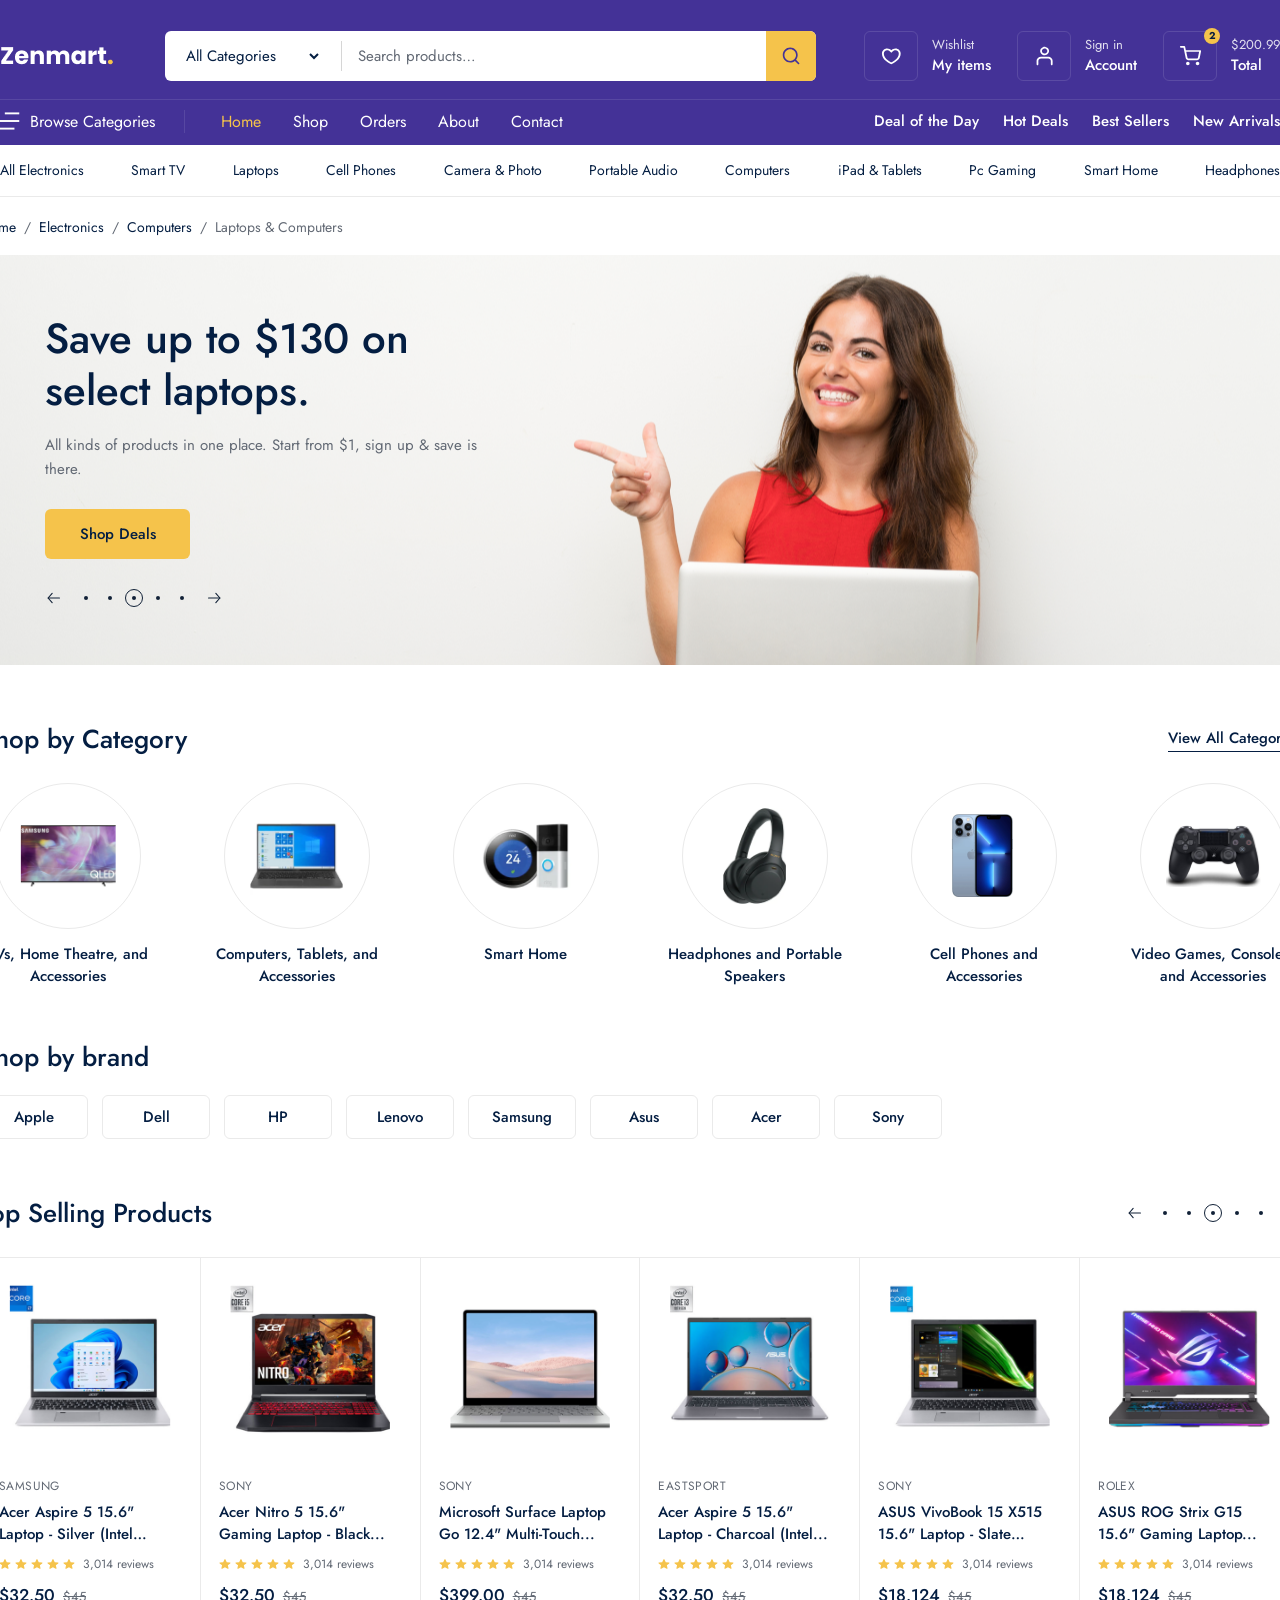
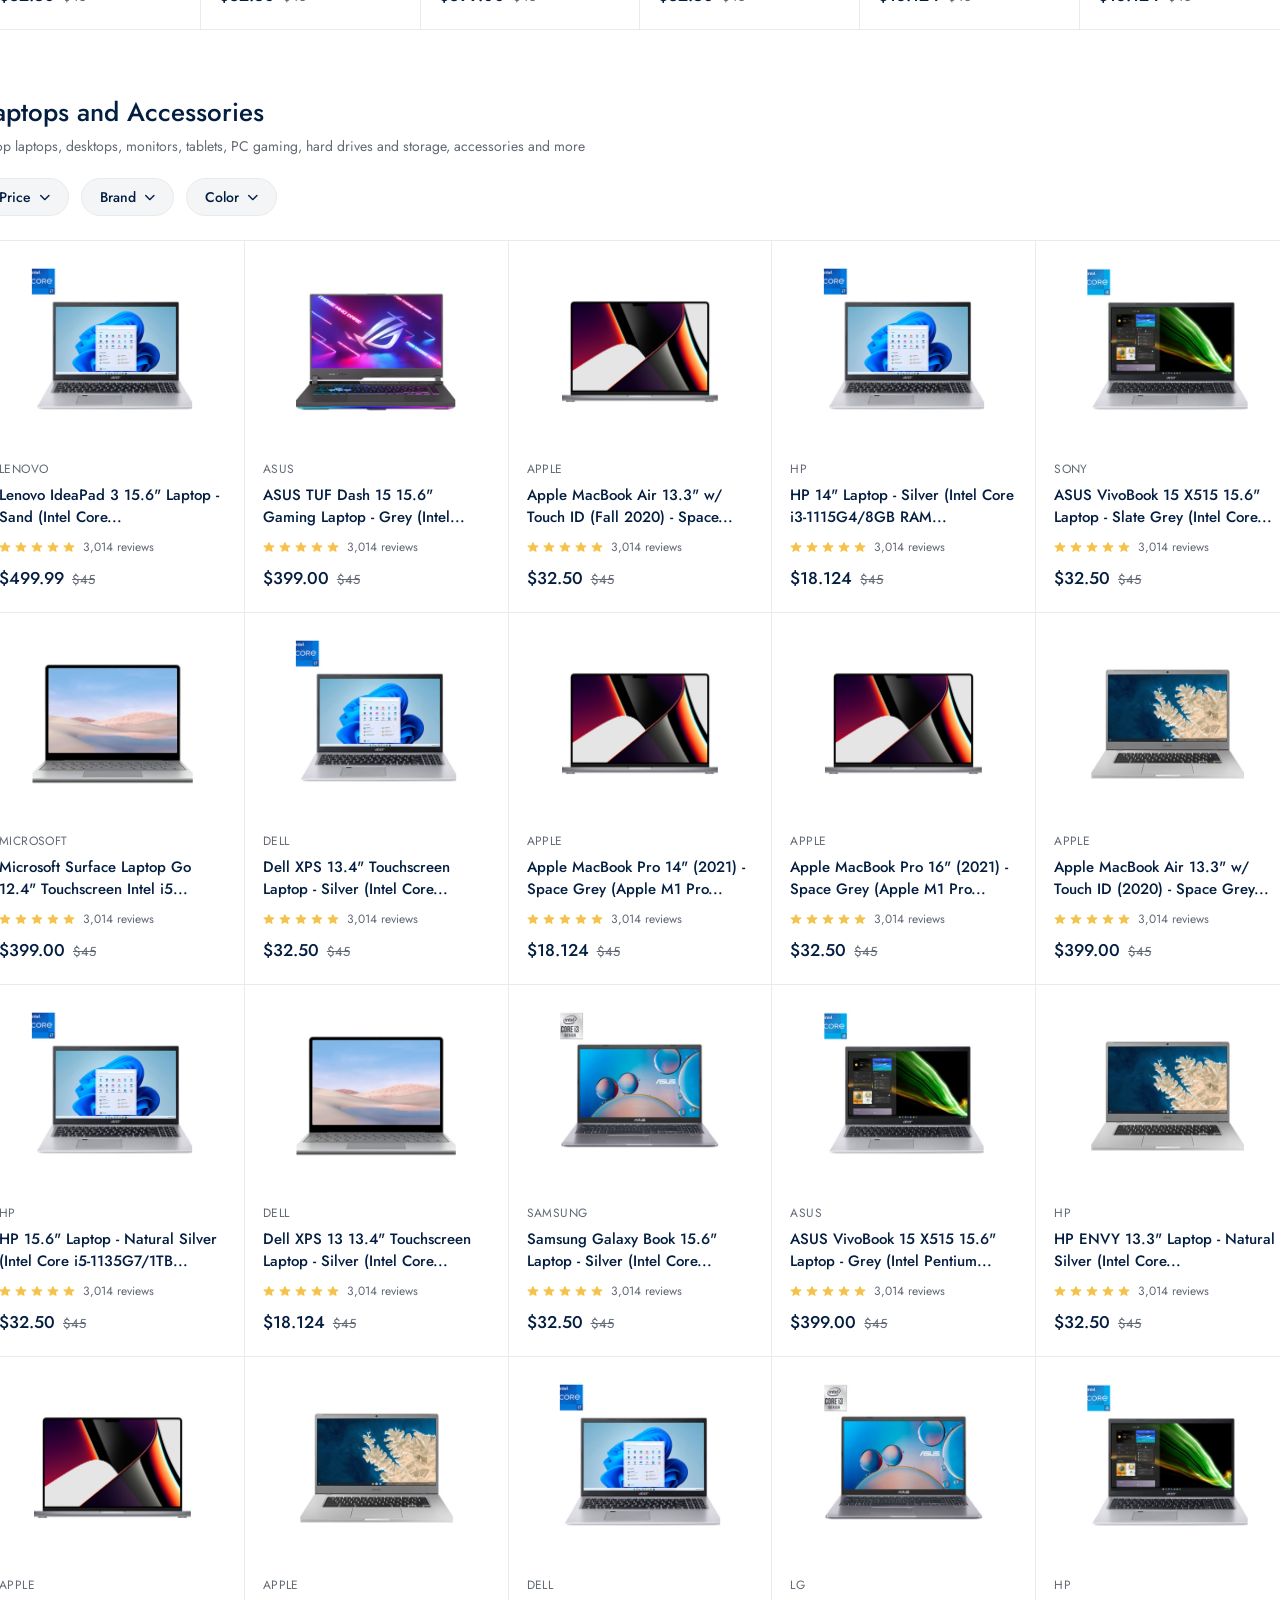
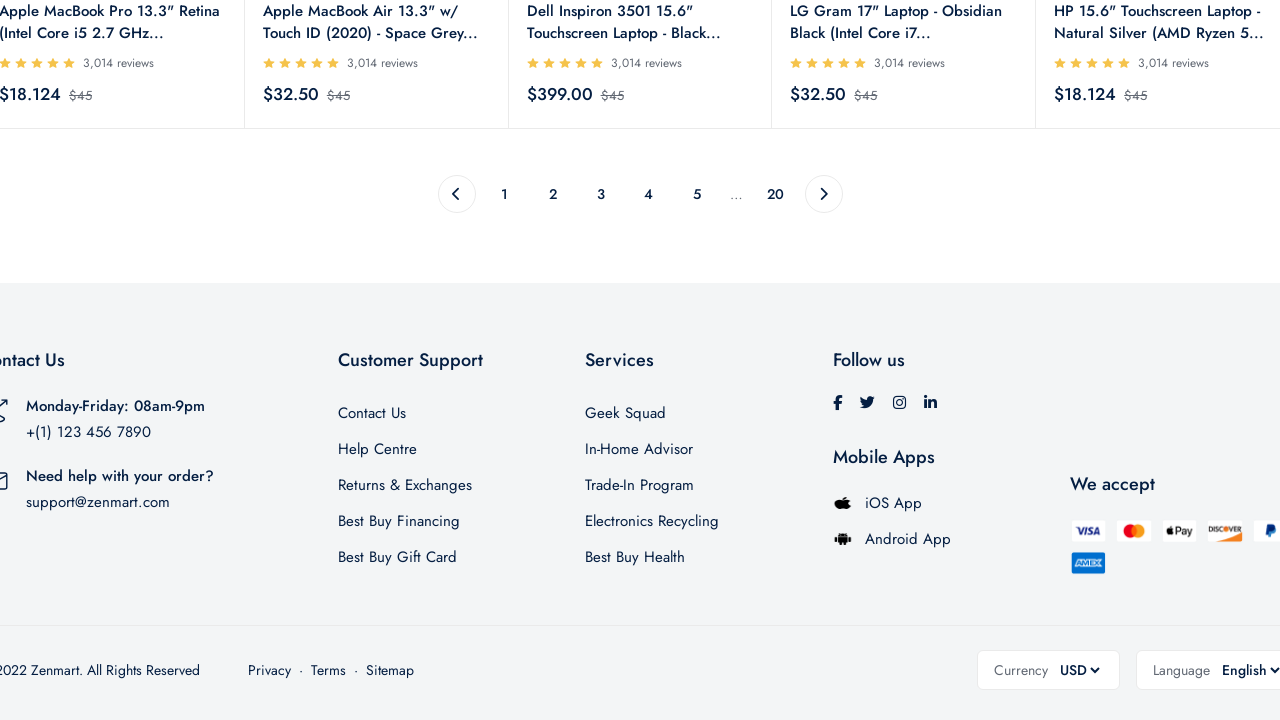
<file: product/all.html>
<!DOCTYPE html>
<html lang="en">
<head>
    <meta charset="UTF-8">
    <meta name="viewport" content="width=device-width, initial-scale=1.0">
    <title>Zenmart - Laptops and Accessories</title>
    <link rel="stylesheet" href="https://cdnjs.cloudflare.com/ajax/libs/font-awesome/6.5.2/css/all.min.css">
    <link rel="stylesheet" href="../public/css/commit.css">
    <link rel="stylesheet" href="../public/css/all.css">
    <link rel="preconnect" href="https://fonts.googleapis.com">
    <link rel="preconnect" href="https://fonts.gstatic.com" crossorigin>
    <link href="https://fonts.googleapis.com/css2?family=Jost:ital,wght@0,100..900;1,100..900&display=swap" rel="stylesheet">
</head>
<body>

    <!-- NAVBAR -->
    <div class="navbar_frame">
        <div class="container">
            <div class="navbar_top">
                <div class="nav_logo">
                    <img src="../public/images/images/icons/logo.png" alt="Zenmart">
                </div>

                <div class="nav_search_frame">
                    <div class="search_box">
                        <div class="category_list">
                            <select name="category">
                                <option value="All" selected>All Categories</option>
                                <option value="Computers">Computers</option>
                                <option value="Laptops">Laptops</option>
                            </select>
                        </div>
                        <input type="text" placeholder="Search products…">
                    </div>
                    <div class="search_icon_box">
                        <img src="../public/images/images/icons/search.svg" alt="Search">
                    </div>
                </div>

                <div class="nav_top_menu">
                    <div class="top_menu_box">
                        <div class="box_icon_box">
                            <img src="../public/images/images/icons/heart.svg" alt="Wishlist">
                        </div>
                        <div class="box_info_box">
                            <span>Wishlist</span>
                            <strong>My items</strong>
                        </div>
                    </div>

                    <div class="top_menu_box">
                        <div class="box_icon_box">
                            <img src="../public/images/images/icons/profile.svg" alt="Account">
                        </div>
                        <div class="box_info_box">
                            <span>Sign in</span>
                            <strong>Account</strong>
                        </div>
                    </div>

                    <div class="top_menu_box">
                        <div class="box_icon_box">
                            <div class="basket_count">2</div>
                            <img src="../public/images/images/icons/shopping-cart.svg" alt="Cart">
                        </div>
                        <div class="box_info_box">
                            <span>$200.99</span>
                            <strong>Total</strong>
                        </div>
                    </div>
                </div>
            </div>

            <div class="navbar_bott">
                <div class="navbar_bott_menu_box">
                    <div class="navbar_bott_left">
                        <div class="browse_box">
                            <img src="../public/images/images/icons/browse.svg" alt="Browse">
                            <span>Browse Categories</span>
                        </div>
                        <div class="navbar_routle_menu">
                            <a href="../index.html" class="active">Home</a>
                            <a href="./all.html">Shop</a>
                            <a href="../order/cart.html">Orders</a>
                            <a href="../other/about.html">About</a>
                            <a href="../other/contact.html">Contact</a>
                        </div>
                    </div>
                    <div class="sorting_menu">
                        <span>Deal of the Day</span>
                        <span>Hot Deals</span>
                        <span>Best Sellers</span>
                        <span>New Arrivals</span>
                    </div>
                </div>
            </div>
        </div>
    </div>

    <!-- SUB-NAVIGATION CATEGORY BAR -->
    <div class="subnav_frame">
        <div class="subnav_container">
            <a href="./chosenProduct.html" class="subnav_item">All Electronics</a>
            <a href="./chosenProduct.html" class="subnav_item">Smart TV</a>
            <a href="./chosenProduct.html" class="subnav_item">Laptops</a>
            <a href="./chosenProduct.html" class="subnav_item">Cell Phones</a>
            <a href="./chosenProduct.html" class="subnav_item">Camera &amp; Photo</a>
            <a href="./chosenProduct.html" class="subnav_item">Portable Audio</a>
            <a href="./chosenProduct.html" class="subnav_item">Computers</a>
            <a href="./chosenProduct.html" class="subnav_item">iPad &amp; Tablets</a>
            <a href="./chosenProduct.html" class="subnav_item">Pc Gaming</a>
            <a href="./chosenProduct.html" class="subnav_item">Smart Home</a>
            <a href="./chosenProduct.html" class="subnav_item">Headphones</a>
        </div>
    </div>

    <!-- MAIN CONTENT -->
    <div class="shop_main">
        <div class="shop_container">

            <!-- BREADCRUMB -->
            <div class="breadcrumb_box">
                <span>Home</span>
                <span class="sep">/</span>
                <span>Electronics</span>
                <span class="sep">/</span>
                <span>Computers</span>
                <span class="sep">/</span>
                <span class="current">Laptops &amp; Computers</span>
            </div>

            <!-- HERO BANNER -->
            <div class="hero_banner">
                <div class="hero_content">
                    <h1>Save up to $130 on select laptops.</h1>
                    <p>All kinds of products in one place. Start from $1, sign up &amp; save is there.</p>
                    <a href="./chosenProduct.html" class="hero_btn">Shop Deals</a>
                </div>

                <div class="hero_pagination">
                    <img src="../public/images/images/icons/arrow-prev_next.svg" alt="Prev">
                    <div class="hero_dots">
                        <div class="hero_dot"><span></span></div>
                        <div class="hero_dot"><span></span></div>
                        <div class="hero_dot active"><span></span></div>
                        <div class="hero_dot"><span></span></div>
                        <div class="hero_dot"><span></span></div>
                    </div>
                    <img src="../public/images/images/icons/arrow-prev_next.svg" alt="Next" style="transform: scaleX(-1);">
                </div>
            </div>

            <!-- SHOP BY CATEGORY -->
            <div class="section_header">
                <h2>Shop by Category</h2>
                <span class="section_link">View All Categories</span>
            </div>

            <div class="category_grid">
                <div class="category_card">
                    <div class="category_circle">
                        <img src="../public/images/images/category/tv.png" alt="TVs">
                    </div>
                    <div class="category_title">TVs, Home Theatre, and Accessories</div>
                </div>
                <div class="category_card">
                    <div class="category_circle">
                        <img src="../public/images/images/category/computer.png" alt="Computers">
                    </div>
                    <div class="category_title">Computers, Tablets, and Accessories</div>
                </div>
                <div class="category_card">
                    <div class="category_circle">
                        <img src="../public/images/images/category/smart.png" alt="Smart Home">
                    </div>
                    <div class="category_title">Smart Home</div>
                </div>
                <div class="category_card">
                    <div class="category_circle">
                        <img src="../public/images/images/category/headphone.png" alt="Headphones">
                    </div>
                    <div class="category_title">Headphones and Portable Speakers</div>
                </div>
                <div class="category_card">
                    <div class="category_circle">
                        <img src="../public/images/images/category/phone.png" alt="Cell Phones">
                    </div>
                    <div class="category_title">Cell Phones and Accessories</div>
                </div>
                <div class="category_card">
                    <div class="category_circle">
                        <img src="../public/images/images/category/game.png" alt="Video Games">
                    </div>
                    <div class="category_title">Video Games, Consoles, and Accessories</div>
                </div>
            </div>

            <!-- SHOP BY BRAND -->
            <div class="brand_section">
                <h2>Shop by brand</h2>
                <div class="brand_list">
                    <button class="brand_pill">Apple</button>
                    <button class="brand_pill">Dell</button>
                    <button class="brand_pill">HP</button>
                    <button class="brand_pill">Lenovo</button>
                    <button class="brand_pill">Samsung</button>
                    <button class="brand_pill">Asus</button>
                    <button class="brand_pill">Acer</button>
                    <button class="brand_pill">Sony</button>
                </div>
            </div>

            <!-- TOP SELLING PRODUCTS -->
            <div class="section_header">
                <h2>Top Selling Products</h2>
                <div class="top_selling_controls">
                    <img src="../public/images/images/icons/arrow-prev_next.svg" alt="Prev">
                    <div class="hero_dots">
                        <div class="hero_dot"><span></span></div>
                        <div class="hero_dot"><span></span></div>
                        <div class="hero_dot active"><span></span></div>
                        <div class="hero_dot"><span></span></div>
                        <div class="hero_dot"><span></span></div>
                    </div>
                    <img src="../public/images/images/icons/arrow-prev_next.svg" alt="Next" style="transform: scaleX(-1);">
                </div>
            </div>

            <div class="top_selling_grid">
                <div class="product_card">
                    <div>
                        <div class="product_img_box">
                            <img src="../public/images/images/products/acer_laptop.png" alt="Acer Aspire 5">
                        </div>
                        <div class="product_brand">SAMSUNG</div>
                        <div class="product_title">Acer Aspire 5 15.6" Laptop - Silver (Intel Core...</div>
                        <div class="product_rating">
                            <img src="../public/images/images/icons/review.svg" alt="">
                            <img src="../public/images/images/icons/review.svg" alt="">
                            <img src="../public/images/images/icons/review.svg" alt="">
                            <img src="../public/images/images/icons/review.svg" alt="">
                            <img src="../public/images/images/icons/review.svg" alt="">
                            <span>3,014 reviews</span>
                        </div>
                    </div>
                    <div class="product_price">
                        <span class="current_price">$32.50</span>
                        <span class="old_price">$45</span>
                    </div>
                </div>

                <div class="product_card">
                    <div>
                        <div class="product_img_box">
                            <img src="../public/images/images/products/nitro_laptop.png" alt="Acer Nitro 5">
                        </div>
                        <div class="product_brand">SONY</div>
                        <div class="product_title">Acer Nitro 5 15.6" Gaming Laptop - Black...</div>
                        <div class="product_rating">
                            <img src="../public/images/images/icons/review.svg" alt="">
                            <img src="../public/images/images/icons/review.svg" alt="">
                            <img src="../public/images/images/icons/review.svg" alt="">
                            <img src="../public/images/images/icons/review.svg" alt="">
                            <img src="../public/images/images/icons/review.svg" alt="">
                            <span>3,014 reviews</span>
                        </div>
                    </div>
                    <div class="product_price">
                        <span class="current_price">$32.50</span>
                        <span class="old_price">$45</span>
                    </div>
                </div>

                <div class="product_card">
                    <div>
                        <div class="product_img_box">
                            <img src="../public/images/images/products/sony_laptop.png" alt="Microsoft Surface Laptop Go">
                        </div>
                        <div class="product_brand">SONY</div>
                        <div class="product_title">Microsoft Surface Laptop Go 12.4" Multi-Touch...</div>
                        <div class="product_rating">
                            <img src="../public/images/images/icons/review.svg" alt="">
                            <img src="../public/images/images/icons/review.svg" alt="">
                            <img src="../public/images/images/icons/review.svg" alt="">
                            <img src="../public/images/images/icons/review.svg" alt="">
                            <img src="../public/images/images/icons/review.svg" alt="">
                            <span>3,014 reviews</span>
                        </div>
                    </div>
                    <div class="product_price">
                        <span class="current_price">$399.00</span>
                        <span class="old_price">$45</span>
                    </div>
                </div>

                <div class="product_card">
                    <div>
                        <div class="product_img_box">
                            <img src="../public/images/images/products/asus_laptop.png" alt="Acer Aspire 5 Charcoal">
                        </div>
                        <div class="product_brand">EASTSPORT</div>
                        <div class="product_title">Acer Aspire 5 15.6" Laptop - Charcoal (Intel...</div>
                        <div class="product_rating">
                            <img src="../public/images/images/icons/review.svg" alt="">
                            <img src="../public/images/images/icons/review.svg" alt="">
                            <img src="../public/images/images/icons/review.svg" alt="">
                            <img src="../public/images/images/icons/review.svg" alt="">
                            <img src="../public/images/images/icons/review.svg" alt="">
                            <span>3,014 reviews</span>
                        </div>
                    </div>
                    <div class="product_price">
                        <span class="current_price">$32.50</span>
                        <span class="old_price">$45</span>
                    </div>
                </div>

                <div class="product_card">
                    <div>
                        <div class="product_img_box">
                            <img src="../public/images/images/products/acer_silver.png" alt="ASUS VivoBook 15">
                        </div>
                        <div class="product_brand">SONY</div>
                        <div class="product_title">ASUS VivoBook 15 X515 15.6" Laptop - Slate Grey...</div>
                        <div class="product_rating">
                            <img src="../public/images/images/icons/review.svg" alt="">
                            <img src="../public/images/images/icons/review.svg" alt="">
                            <img src="../public/images/images/icons/review.svg" alt="">
                            <img src="../public/images/images/icons/review.svg" alt="">
                            <img src="../public/images/images/icons/review.svg" alt="">
                            <span>3,014 reviews</span>
                        </div>
                    </div>
                    <div class="product_price">
                        <span class="current_price">$18.124</span>
                        <span class="old_price">$45</span>
                    </div>
                </div>

                <div class="product_card">
                    <div>
                        <div class="product_img_box">
                            <img src="../public/images/images/products/rolex_laptop.png" alt="ASUS ROG Strix G15">
                        </div>
                        <div class="product_brand">ROLEX</div>
                        <div class="product_title">ASUS ROG Strix G15 15.6" Gaming Laptop...</div>
                        <div class="product_rating">
                            <img src="../public/images/images/icons/review.svg" alt="">
                            <img src="../public/images/images/icons/review.svg" alt="">
                            <img src="../public/images/images/icons/review.svg" alt="">
                            <img src="../public/images/images/icons/review.svg" alt="">
                            <img src="../public/images/images/icons/review.svg" alt="">
                            <span>3,014 reviews</span>
                        </div>
                    </div>
                    <div class="product_price">
                        <span class="current_price">$18.124</span>
                        <span class="old_price">$45</span>
                    </div>
                </div>
            </div>

            <!-- LAPTOPS AND ACCESSORIES -->
            <div class="laptops_section">
                <div class="laptops_header">
                    <h2>Laptops and Accessories</h2>
                    <p>Shop laptops, desktops, monitors, tablets, PC gaming, hard drives and storage, accessories and more</p>
                </div>

                <div class="filter_bar">
                    <button class="filter_pill">Price <i class="fa-solid fa-chevron-down"></i></button>
                    <button class="filter_pill">Brand <i class="fa-solid fa-chevron-down"></i></button>
                    <button class="filter_pill">Color <i class="fa-solid fa-chevron-down"></i></button>
                </div>

                <div class="laptops_grid">
                    <!-- Row 1 -->
                    <div class="product_card">
                        <div>
                            <div class="product_img_box">
                                <img src="../public/images/images/products/acer_laptop.png" alt="Lenovo IdeaPad 3">
                            </div>
                            <div class="product_brand">LENOVO</div>
                            <div class="product_title">Lenovo IdeaPad 3 15.6" Laptop - Sand (Intel Core...</div>
                            <div class="product_rating">
                                <img src="../public/images/images/icons/review.svg" alt="">
                                <img src="../public/images/images/icons/review.svg" alt="">
                                <img src="../public/images/images/icons/review.svg" alt="">
                                <img src="../public/images/images/icons/review.svg" alt="">
                                <img src="../public/images/images/icons/review.svg" alt="">
                                <span>3,014 reviews</span>
                            </div>
                        </div>
                        <div class="product_price">
                            <span class="current_price">$499.99</span>
                            <span class="old_price">$45</span>
                        </div>
                    </div>

                    <div class="product_card">
                        <div>
                            <div class="product_img_box">
                                <img src="../public/images/images/products/rolex_laptop.png" alt="ASUS TUF Dash 15">
                            </div>
                            <div class="product_brand">ASUS</div>
                            <div class="product_title">ASUS TUF Dash 15 15.6" Gaming Laptop - Grey (Intel...</div>
                            <div class="product_rating">
                                <img src="../public/images/images/icons/review.svg" alt="">
                                <img src="../public/images/images/icons/review.svg" alt="">
                                <img src="../public/images/images/icons/review.svg" alt="">
                                <img src="../public/images/images/icons/review.svg" alt="">
                                <img src="../public/images/images/icons/review.svg" alt="">
                                <span>3,014 reviews</span>
                            </div>
                        </div>
                        <div class="product_price">
                            <span class="current_price">$399.00</span>
                            <span class="old_price">$45</span>
                        </div>
                    </div>

                    <div class="product_card">
                        <div>
                            <div class="product_img_box">
                                <img src="../public/images/images/products/macbook_16.png" alt="Apple MacBook Air">
                            </div>
                            <div class="product_brand">APPLE</div>
                            <div class="product_title">Apple MacBook Air 13.3" w/ Touch ID (Fall 2020) - Space...</div>
                            <div class="product_rating">
                                <img src="../public/images/images/icons/review.svg" alt="">
                                <img src="../public/images/images/icons/review.svg" alt="">
                                <img src="../public/images/images/icons/review.svg" alt="">
                                <img src="../public/images/images/icons/review.svg" alt="">
                                <img src="../public/images/images/icons/review.svg" alt="">
                                <span>3,014 reviews</span>
                            </div>
                        </div>
                        <div class="product_price">
                            <span class="current_price">$32.50</span>
                            <span class="old_price">$45</span>
                        </div>
                    </div>

                    <div class="product_card">
                        <div>
                            <div class="product_img_box">
                                <img src="../public/images/images/products/acer_laptop.png" alt="HP 14 Laptop">
                            </div>
                            <div class="product_brand">HP</div>
                            <div class="product_title">HP 14" Laptop - Silver (Intel Core i3-1115G4/8GB RAM...</div>
                            <div class="product_rating">
                                <img src="../public/images/images/icons/review.svg" alt="">
                                <img src="../public/images/images/icons/review.svg" alt="">
                                <img src="../public/images/images/icons/review.svg" alt="">
                                <img src="../public/images/images/icons/review.svg" alt="">
                                <img src="../public/images/images/icons/review.svg" alt="">
                                <span>3,014 reviews</span>
                            </div>
                        </div>
                        <div class="product_price">
                            <span class="current_price">$18.124</span>
                            <span class="old_price">$45</span>
                        </div>
                    </div>

                    <div class="product_card">
                        <div>
                            <div class="product_img_box">
                                <img src="../public/images/images/products/acer_silver.png" alt="ASUS VivoBook 15">
                            </div>
                            <div class="product_brand">SONY</div>
                            <div class="product_title">ASUS VivoBook 15 X515 15.6" Laptop - Slate Grey (Intel Core...</div>
                            <div class="product_rating">
                                <img src="../public/images/images/icons/review.svg" alt="">
                                <img src="../public/images/images/icons/review.svg" alt="">
                                <img src="../public/images/images/icons/review.svg" alt="">
                                <img src="../public/images/images/icons/review.svg" alt="">
                                <img src="../public/images/images/icons/review.svg" alt="">
                                <span>3,014 reviews</span>
                            </div>
                        </div>
                        <div class="product_price">
                            <span class="current_price">$32.50</span>
                            <span class="old_price">$45</span>
                        </div>
                    </div>

                    <!-- Row 2 -->
                    <div class="product_card">
                        <div>
                            <div class="product_img_box">
                                <img src="../public/images/images/products/sony_laptop.png" alt="Microsoft Surface Laptop Go">
                            </div>
                            <div class="product_brand">MICROSOFT</div>
                            <div class="product_title">Microsoft Surface Laptop Go 12.4" Touchscreen Intel i5...</div>
                            <div class="product_rating">
                                <img src="../public/images/images/icons/review.svg" alt="">
                                <img src="../public/images/images/icons/review.svg" alt="">
                                <img src="../public/images/images/icons/review.svg" alt="">
                                <img src="../public/images/images/icons/review.svg" alt="">
                                <img src="../public/images/images/icons/review.svg" alt="">
                                <span>3,014 reviews</span>
                            </div>
                        </div>
                        <div class="product_price">
                            <span class="current_price">$399.00</span>
                            <span class="old_price">$45</span>
                        </div>
                    </div>

                    <div class="product_card">
                        <div>
                            <div class="product_img_box">
                                <img src="../public/images/images/products/acer_laptop.png" alt="Dell XPS 13">
                            </div>
                            <div class="product_brand">DELL</div>
                            <div class="product_title">Dell XPS 13.4" Touchscreen Laptop - Silver (Intel Core...</div>
                            <div class="product_rating">
                                <img src="../public/images/images/icons/review.svg" alt="">
                                <img src="../public/images/images/icons/review.svg" alt="">
                                <img src="../public/images/images/icons/review.svg" alt="">
                                <img src="../public/images/images/icons/review.svg" alt="">
                                <img src="../public/images/images/icons/review.svg" alt="">
                                <span>3,014 reviews</span>
                            </div>
                        </div>
                        <div class="product_price">
                            <span class="current_price">$32.50</span>
                            <span class="old_price">$45</span>
                        </div>
                    </div>

                    <div class="product_card">
                        <div>
                            <div class="product_img_box">
                                <img src="../public/images/images/products/macbook_16.png" alt="MacBook Pro 14">
                            </div>
                            <div class="product_brand">APPLE</div>
                            <div class="product_title">Apple MacBook Pro 14" (2021) - Space Grey (Apple M1 Pro...</div>
                            <div class="product_rating">
                                <img src="../public/images/images/icons/review.svg" alt="">
                                <img src="../public/images/images/icons/review.svg" alt="">
                                <img src="../public/images/images/icons/review.svg" alt="">
                                <img src="../public/images/images/icons/review.svg" alt="">
                                <img src="../public/images/images/icons/review.svg" alt="">
                                <span>3,014 reviews</span>
                            </div>
                        </div>
                        <div class="product_price">
                            <span class="current_price">$18.124</span>
                            <span class="old_price">$45</span>
                        </div>
                    </div>

                    <div class="product_card">
                        <div>
                            <div class="product_img_box">
                                <img src="../public/images/images/products/macbook_16.png" alt="MacBook Pro 16">
                            </div>
                            <div class="product_brand">APPLE</div>
                            <div class="product_title">Apple MacBook Pro 16" (2021) - Space Grey (Apple M1 Pro...</div>
                            <div class="product_rating">
                                <img src="../public/images/images/icons/review.svg" alt="">
                                <img src="../public/images/images/icons/review.svg" alt="">
                                <img src="../public/images/images/icons/review.svg" alt="">
                                <img src="../public/images/images/icons/review.svg" alt="">
                                <img src="../public/images/images/icons/review.svg" alt="">
                                <span>3,014 reviews</span>
                            </div>
                        </div>
                        <div class="product_price">
                            <span class="current_price">$32.50</span>
                            <span class="old_price">$45</span>
                        </div>
                    </div>

                    <div class="product_card">
                        <div>
                            <div class="product_img_box">
                                <img src="../public/images/images/products/sony_notebook.png" alt="MacBook Air 13.3">
                            </div>
                            <div class="product_brand">APPLE</div>
                            <div class="product_title">Apple MacBook Air 13.3" w/ Touch ID (2020) - Space Grey...</div>
                            <div class="product_rating">
                                <img src="../public/images/images/icons/review.svg" alt="">
                                <img src="../public/images/images/icons/review.svg" alt="">
                                <img src="../public/images/images/icons/review.svg" alt="">
                                <img src="../public/images/images/icons/review.svg" alt="">
                                <img src="../public/images/images/icons/review.svg" alt="">
                                <span>3,014 reviews</span>
                            </div>
                        </div>
                        <div class="product_price">
                            <span class="current_price">$399.00</span>
                            <span class="old_price">$45</span>
                        </div>
                    </div>

                    <!-- Row 3 -->
                    <div class="product_card">
                        <div>
                            <div class="product_img_box">
                                <img src="../public/images/images/products/acer_laptop.png" alt="HP 15.6 Laptop">
                            </div>
                            <div class="product_brand">HP</div>
                            <div class="product_title">HP 15.6" Laptop - Natural Silver (Intel Core i5-1135G7/1TB...</div>
                            <div class="product_rating">
                                <img src="../public/images/images/icons/review.svg" alt="">
                                <img src="../public/images/images/icons/review.svg" alt="">
                                <img src="../public/images/images/icons/review.svg" alt="">
                                <img src="../public/images/images/icons/review.svg" alt="">
                                <img src="../public/images/images/icons/review.svg" alt="">
                                <span>3,014 reviews</span>
                            </div>
                        </div>
                        <div class="product_price">
                            <span class="current_price">$32.50</span>
                            <span class="old_price">$45</span>
                        </div>
                    </div>

                    <div class="product_card">
                        <div>
                            <div class="product_img_box">
                                <img src="../public/images/images/products/sony_laptop.png" alt="Dell XPS 13">
                            </div>
                            <div class="product_brand">DELL</div>
                            <div class="product_title">Dell XPS 13 13.4" Touchscreen Laptop - Silver (Intel Core...</div>
                            <div class="product_rating">
                                <img src="../public/images/images/icons/review.svg" alt="">
                                <img src="../public/images/images/icons/review.svg" alt="">
                                <img src="../public/images/images/icons/review.svg" alt="">
                                <img src="../public/images/images/icons/review.svg" alt="">
                                <img src="../public/images/images/icons/review.svg" alt="">
                                <span>3,014 reviews</span>
                            </div>
                        </div>
                        <div class="product_price">
                            <span class="current_price">$18.124</span>
                            <span class="old_price">$45</span>
                        </div>
                    </div>

                    <div class="product_card">
                        <div>
                            <div class="product_img_box">
                                <img src="../public/images/images/products/asus_laptop.png" alt="Samsung Galaxy Book">
                            </div>
                            <div class="product_brand">SAMSUNG</div>
                            <div class="product_title">Samsung Galaxy Book 15.6" Laptop - Silver (Intel Core...</div>
                            <div class="product_rating">
                                <img src="../public/images/images/icons/review.svg" alt="">
                                <img src="../public/images/images/icons/review.svg" alt="">
                                <img src="../public/images/images/icons/review.svg" alt="">
                                <img src="../public/images/images/icons/review.svg" alt="">
                                <img src="../public/images/images/icons/review.svg" alt="">
                                <span>3,014 reviews</span>
                            </div>
                        </div>
                        <div class="product_price">
                            <span class="current_price">$32.50</span>
                            <span class="old_price">$45</span>
                        </div>
                    </div>

                    <div class="product_card">
                        <div>
                            <div class="product_img_box">
                                <img src="../public/images/images/products/acer_silver.png" alt="ASUS VivoBook 15">
                            </div>
                            <div class="product_brand">ASUS</div>
                            <div class="product_title">ASUS VivoBook 15 X515 15.6" Laptop - Grey (Intel Pentium...</div>
                            <div class="product_rating">
                                <img src="../public/images/images/icons/review.svg" alt="">
                                <img src="../public/images/images/icons/review.svg" alt="">
                                <img src="../public/images/images/icons/review.svg" alt="">
                                <img src="../public/images/images/icons/review.svg" alt="">
                                <img src="../public/images/images/icons/review.svg" alt="">
                                <span>3,014 reviews</span>
                            </div>
                        </div>
                        <div class="product_price">
                            <span class="current_price">$399.00</span>
                            <span class="old_price">$45</span>
                        </div>
                    </div>

                    <div class="product_card">
                        <div>
                            <div class="product_img_box">
                                <img src="../public/images/images/products/sony_notebook.png" alt="HP ENVY 13.3">
                            </div>
                            <div class="product_brand">HP</div>
                            <div class="product_title">HP ENVY 13.3" Laptop - Natural Silver (Intel Core...</div>
                            <div class="product_rating">
                                <img src="../public/images/images/icons/review.svg" alt="">
                                <img src="../public/images/images/icons/review.svg" alt="">
                                <img src="../public/images/images/icons/review.svg" alt="">
                                <img src="../public/images/images/icons/review.svg" alt="">
                                <img src="../public/images/images/icons/review.svg" alt="">
                                <span>3,014 reviews</span>
                            </div>
                        </div>
                        <div class="product_price">
                            <span class="current_price">$32.50</span>
                            <span class="old_price">$45</span>
                        </div>
                    </div>

                    <!-- Row 4 -->
                    <div class="product_card">
                        <div>
                            <div class="product_img_box">
                                <img src="../public/images/images/products/macbook_16.png" alt="MacBook Pro 13.3">
                            </div>
                            <div class="product_brand">APPLE</div>
                            <div class="product_title">Apple MacBook Pro 13.3" Retina (Intel Core i5 2.7 GHz...</div>
                            <div class="product_rating">
                                <img src="../public/images/images/icons/review.svg" alt="">
                                <img src="../public/images/images/icons/review.svg" alt="">
                                <img src="../public/images/images/icons/review.svg" alt="">
                                <img src="../public/images/images/icons/review.svg" alt="">
                                <img src="../public/images/images/icons/review.svg" alt="">
                                <span>3,014 reviews</span>
                            </div>
                        </div>
                        <div class="product_price">
                            <span class="current_price">$18.124</span>
                            <span class="old_price">$45</span>
                        </div>
                    </div>

                    <div class="product_card">
                        <div>
                            <div class="product_img_box">
                                <img src="../public/images/images/products/sony_notebook.png" alt="MacBook Air 13.3">
                            </div>
                            <div class="product_brand">APPLE</div>
                            <div class="product_title">Apple MacBook Air 13.3" w/ Touch ID (2020) - Space Grey...</div>
                            <div class="product_rating">
                                <img src="../public/images/images/icons/review.svg" alt="">
                                <img src="../public/images/images/icons/review.svg" alt="">
                                <img src="../public/images/images/icons/review.svg" alt="">
                                <img src="../public/images/images/icons/review.svg" alt="">
                                <img src="../public/images/images/icons/review.svg" alt="">
                                <span>3,014 reviews</span>
                            </div>
                        </div>
                        <div class="product_price">
                            <span class="current_price">$32.50</span>
                            <span class="old_price">$45</span>
                        </div>
                    </div>

                    <div class="product_card">
                        <div>
                            <div class="product_img_box">
                                <img src="../public/images/images/products/acer_laptop.png" alt="Dell Inspiron 3501">
                            </div>
                            <div class="product_brand">DELL</div>
                            <div class="product_title">Dell Inspiron 3501 15.6" Touchscreen Laptop - Black...</div>
                            <div class="product_rating">
                                <img src="../public/images/images/icons/review.svg" alt="">
                                <img src="../public/images/images/icons/review.svg" alt="">
                                <img src="../public/images/images/icons/review.svg" alt="">
                                <img src="../public/images/images/icons/review.svg" alt="">
                                <img src="../public/images/images/icons/review.svg" alt="">
                                <span>3,014 reviews</span>
                            </div>
                        </div>
                        <div class="product_price">
                            <span class="current_price">$399.00</span>
                            <span class="old_price">$45</span>
                        </div>
                    </div>

                    <div class="product_card">
                        <div>
                            <div class="product_img_box">
                                <img src="../public/images/images/products/asus_laptop.png" alt="LG Gram 17">
                            </div>
                            <div class="product_brand">LG</div>
                            <div class="product_title">LG Gram 17" Laptop - Obsidian Black (Intel Core i7...</div>
                            <div class="product_rating">
                                <img src="../public/images/images/icons/review.svg" alt="">
                                <img src="../public/images/images/icons/review.svg" alt="">
                                <img src="../public/images/images/icons/review.svg" alt="">
                                <img src="../public/images/images/icons/review.svg" alt="">
                                <img src="../public/images/images/icons/review.svg" alt="">
                                <span>3,014 reviews</span>
                            </div>
                        </div>
                        <div class="product_price">
                            <span class="current_price">$32.50</span>
                            <span class="old_price">$45</span>
                        </div>
                    </div>

                    <div class="product_card">
                        <div>
                            <div class="product_img_box">
                                <img src="../public/images/images/products/acer_silver.png" alt="HP 15.6 Touchscreen">
                            </div>
                            <div class="product_brand">HP</div>
                            <div class="product_title">HP 15.6" Touchscreen Laptop - Natural Silver (AMD Ryzen 5...</div>
                            <div class="product_rating">
                                <img src="../public/images/images/icons/review.svg" alt="">
                                <img src="../public/images/images/icons/review.svg" alt="">
                                <img src="../public/images/images/icons/review.svg" alt="">
                                <img src="../public/images/images/icons/review.svg" alt="">
                                <img src="../public/images/images/icons/review.svg" alt="">
                                <span>3,014 reviews</span>
                            </div>
                        </div>
                        <div class="product_price">
                            <span class="current_price">$18.124</span>
                            <span class="old_price">$45</span>
                        </div>
                    </div>
                </div>
            </div>

            <!-- PAGINATION -->
            <div class="pagination_box">
                <button class="page_btn arrow"><i class="fa-solid fa-chevron-left"></i></button>
                <button class="page_btn">1</button>
                <button class="page_btn">2</button>
                <button class="page_btn">3</button>
                <button class="page_btn">4</button>
                <button class="page_btn">5</button>
                <span class="page_dots">…</span>
                <button class="page_btn">20</button>
                <button class="page_btn arrow"><i class="fa-solid fa-chevron-right"></i></button>
            </div>

        </div>
    </div>

    <!-- FOOTER -->
    <div class="footer_wrapper">
        <div class="footer_top">
            <div class="footer_contact">
                <h3 class="footer_heading">Contact Us</h3>
                <div class="contact_item">
                    <img src="../public/images/images/icons/phone-call.svg" alt="Phone">
                    <div>
                        <span>Monday-Friday: 08am-9pm</span>
                        <p>+(1) 123 456 7890</p>
                    </div>
                </div>
                <div class="contact_item">
                    <img src="../public/images/images/icons/email.svg" alt="Email">
                    <div>
                        <span>Need help with your order?</span>
                        <p>support@zenmart.com</p>
                    </div>
                </div>
            </div>

            <div class="footer_col">
                <h3 class="footer_heading">Customer Support</h3>
                <span>Contact Us</span>
                <span>Help Centre</span>
                <span>Returns &amp; Exchanges</span>
                <span>Best Buy Financing</span>
                <span>Best Buy Gift Card</span>
            </div>

            <div class="footer_col">
                <h3 class="footer_heading">Services</h3>
                <span>Geek Squad</span>
                <span>In-Home Advisor</span>
                <span>Trade-In Program</span>
                <span>Electronics Recycling</span>
                <span>Best Buy Health</span>
            </div>

            <div class="footer_social_apps">
                <h3 class="footer_heading">Follow us</h3>
                <div class="social_icons">
                    <i class="fa-brands fa-facebook-f"></i>
                    <i class="fa-brands fa-twitter"></i>
                    <i class="fa-brands fa-instagram"></i>
                    <i class="fa-brands fa-linkedin-in"></i>
                </div>
                <h3 class="footer_heading">Mobile Apps</h3>
                <div class="app_item">
                    <img src="../public/images/images/icons/apple_icon.png" alt="iOS">
                    <span>iOS App</span>
                </div>
                <div class="app_item">
                    <img src="../public/images/images/icons/android_icon.png" alt="Android">
                    <span>Android App</span>
                </div>
            </div>

            <div class="footer_payments">
                <h3 class="footer_heading">We accept</h3>
                <div class="payment_logos">
                    <img src="../public/images/images/icons/visa.png" alt="Visa">
                    <img src="../public/images/images/icons/master_card.png" alt="Mastercard">
                    <img src="../public/images/images/icons/apple_pay.png" alt="Apple Pay">
                    <img src="../public/images/images/icons/dicvover.png" alt="Discover">
                    <img src="../public/images/images/icons/paypal.png" alt="PayPal">
                    <img src="../public/images/images/icons/amex.png" alt="Amex">
                </div>
            </div>
        </div>

        <div class="footer_bottom">
            <div class="footer_bottom_left">
                <span>© 2022 Zenmart. All Rights Reserved</span>
                <span>Privacy &nbsp;·&nbsp; Terms &nbsp;·&nbsp; Sitemap</span>
            </div>
            <div class="footer_bottom_right">
                <div class="footer_select_box">
                    <span>Currency</span>
                    <select name="currency">
                        <option value="USD" selected>USD</option>
                        <option value="UZS">UZS</option>
                    </select>
                </div>
                <div class="footer_select_box">
                    <span>Language</span>
                    <select name="language">
                        <option value="English" selected>English</option>
                        <option value="Uzbek">Uzbek</option>
                    </select>
                </div>
            </div>
        </div>
    </div>

    <script>
        // Sub-nav: faqat bosilgan kategoriya aktiv bo'lib turadi
        const subnavItems = document.querySelectorAll('.subnav_item');
        subnavItems.forEach((item) => {
            item.addEventListener('click', (e) => {
                e.preventDefault();
                subnavItems.forEach((i) => i.classList.remove('active'));
                item.classList.add('active');
            });
        });

        // Shop by brand: faqat bosilgan brend aktiv bo'lib turadi
        const brandPills = document.querySelectorAll('.brand_pill');
        brandPills.forEach((pill) => {
            pill.addEventListener('click', () => {
                brandPills.forEach((p) => p.classList.remove('active'));
                pill.classList.add('active');
            });
        });

        // Pagination: faqat bosilgan sahifa raqami aktiv bo'lib turadi
        const pageButtons = Array.from(document.querySelectorAll('.pagination_box .page_btn:not(.arrow)'));
        const arrowButtons = document.querySelectorAll('.pagination_box .page_btn.arrow');

        pageButtons.forEach((btn) => {
            btn.addEventListener('click', () => {
                pageButtons.forEach((b) => b.classList.remove('active'));
                btn.classList.add('active');
            });
        });

        if (arrowButtons.length === 2) {
            const [prevBtn, nextBtn] = arrowButtons;
            prevBtn.addEventListener('click', () => {
                const currentIndex = pageButtons.findIndex((b) => b.classList.contains('active'));
                const targetIndex = currentIndex > 0 ? currentIndex - 1 : 0;
                pageButtons.forEach((b) => b.classList.remove('active'));
                pageButtons[targetIndex].classList.add('active');
            });
            nextBtn.addEventListener('click', () => {
                const currentIndex = pageButtons.findIndex((b) => b.classList.contains('active'));
                const targetIndex = currentIndex === -1 ? 0 : Math.min(currentIndex + 1, pageButtons.length - 1);
                pageButtons.forEach((b) => b.classList.remove('active'));
                pageButtons[targetIndex].classList.add('active');
            });
        }
    </script>
</body>
</html>
</file>
<file: public/css/commit.css>
html, body{
    margin: 0;
    padding: 0;
    box-sizing: border-box;
}
a{
    text-decoration: none;
}
p{
    margin: 0;
}
</file>
<file: public/css/all.css>
* {
    box-sizing: border-box;
}

body {
    font-family: "Jost", sans-serif;
    color: #041e42;
    background-color: #ffffff;
    margin: 0;
    padding: 0;
}

/* ================= NAVBAR ================= */
.navbar_frame {
    width: 100%;
    height: 145px;
    background-color: #443297;
    display: flex;
    justify-content: center;
    align-items: center;
}

.navbar_frame .container {
    width: 1320px;
    padding-top: 18px;
}

.navbar_top {
    width: 100%;
    height: 50px;
    display: flex;
    flex-direction: row;
    justify-content: space-between;
    align-items: center;
}

.nav_logo img {
    display: block;
    height: 36px;
    width: auto;
}

.nav_search_frame {
    width: 651px;
    height: 50px;
    border-radius: 6px;
    background-color: #ffffff;
    display: flex;
    flex-direction: row;
    align-items: center;
    overflow: hidden;
}

.nav_search_frame .search_box {
    flex: 1;
    padding: 10px 17px;
    display: flex;
    flex-direction: row;
    align-items: center;
}

.search_box .category_list {
    width: 160px;
    height: 30px;
    border-right: 1px solid #d6d6d6;
    display: flex;
    align-items: center;
}

.category_list select {
    width: 140px;
    height: 30px;
    border: none;
    outline: none;
    background: transparent;
    color: #041e42;
    font-family: "Jost", sans-serif;
    font-size: 15px;
    font-weight: 400;
    cursor: pointer;
}

.search_box input {
    flex: 1;
    height: 24px;
    border: none;
    outline: none;
    margin-left: 14px;
    color: #041e42;
    font-family: "Jost", sans-serif;
    font-size: 15px;
    font-weight: 400;
}

.search_box input::placeholder {
    color: #626974;
}

.nav_search_frame .search_icon_box {
    width: 50px;
    height: 50px;
    background: #f5c34b;
    display: flex;
    justify-content: center;
    align-items: center;
    cursor: pointer;
}

.nav_top_menu {
    display: flex;
    flex-direction: row;
    width: 416px;
    height: 50px;
    justify-content: space-between;
    align-items: center;
}

.top_menu_box {
    display: flex;
    flex-direction: row;
    align-items: center;
    cursor: pointer;
}

.top_menu_box .box_icon_box {
    position: relative;
    width: 54px;
    height: 50px;
    border: 1px solid rgba(255, 255, 255, 0.12);
    border-radius: 6px;
    display: flex;
    justify-content: center;
    align-items: center;
}

.box_icon_box .basket_count {
    position: absolute;
    top: -4px;
    right: -4px;
    width: 16px;
    height: 16px;
    background-color: #f5c34b;
    border-radius: 50%;
    color: #0b1e40;
    font-size: 10px;
    font-weight: 700;
    display: flex;
    justify-content: center;
    align-items: center;
}

.top_menu_box .box_info_box {
    display: flex;
    flex-direction: column;
    margin-left: 14px;
    justify-content: center;
}

.box_info_box span {
    color: rgba(255, 255, 255, 0.85);
    font-size: 13px;
    font-weight: 400;
    line-height: 18px;
}

.box_info_box strong {
    color: #ffffff;
    font-size: 15px;
    font-weight: 500;
    line-height: 22px;
}

.navbar_bott {
    margin-top: 18px;
    border-top: 1px solid #5747a2;
    padding-top: 10px;
}

.navbar_bott_menu_box {
    display: flex;
    flex-direction: row;
    justify-content: space-between;
    align-items: center;
}

.navbar_bott_left {
    display: flex;
    flex-direction: row;
    align-items: center;
}

.browse_box {
    display: flex;
    flex-direction: row;
    align-items: center;
    width: 185px;
    border-right: 1px solid #5747a2;
    cursor: pointer;
}

.browse_box img {
    width: 20px;
    height: 18px;
}

.browse_box span {
    color: #ffffff;
    font-size: 16px;
    font-weight: 400;
    margin-left: 10px;
}

.navbar_routle_menu {
    display: flex;
    flex-direction: row;
    align-items: center;
    margin-left: 36px;
    gap: 32px;
}

.navbar_routle_menu a {
    font-size: 16px;
    font-weight: 400;
    color: #ffffff;
    text-decoration: none;
    cursor: pointer;
}

.navbar_routle_menu a.active {
    color: #f5c34b;
}

.sorting_menu {
    display: flex;
    flex-direction: row;
    align-items: center;
    gap: 24px;
}

.sorting_menu span {
    color: #ffffff;
    font-size: 15px;
    font-weight: 500;
    cursor: pointer;
}

/* ================= SUB-NAV CATEGORY BAR ================= */
.subnav_frame {
    width: 100%;
    height: 52px;
    border-bottom: 1px solid #eaeaea;
    background-color: #ffffff;
    display: flex;
    justify-content: center;
    align-items: center;
}

.subnav_container {
    width: 1320px;
    display: flex;
    flex-direction: row;
    justify-content: space-between;
    align-items: center;
}

.subnav_item {
    font-size: 14px;
    font-weight: 400;
    color: #041e42;
    line-height: 50px;
    text-decoration: none;
    display: inline-block;
    cursor: pointer;
    border-bottom: 2px solid transparent;
    transition: border-color 0.2s ease;
}

.subnav_item:hover,
.subnav_item.active {
    font-weight: 500;
    border-bottom: 2px solid #041e42;
}

/* ================= MAIN CONTENT CONTAINER ================= */
.shop_main {
    width: 100%;
    display: flex;
    flex-direction: column;
    align-items: center;
    padding-bottom: 70px;
}

.shop_container {
    width: 1320px;
}

/* ================= BREADCRUMB ================= */
.breadcrumb_box {
    padding: 20px 0 18px 0;
    font-size: 14px;
    color: #041e42;
    display: flex;
    flex-direction: row;
    align-items: center;
    gap: 8px;
}

.breadcrumb_box span.sep {
    color: #626974;
}

.breadcrumb_box span.current {
    color: #626974;
}

/* ================= HERO BANNER ================= */
.hero_banner {
    position: relative;
    width: 1320px;
    height: 410px;
    border-radius: 6px;
    background-color: #f3f5f6;
    background-image: url("../images/images/icons/shop_header_bg.png");
    background-size: cover;
    background-position: right center;
    background-repeat: no-repeat;
    padding: 58px 65px;
    display: flex;
    flex-direction: column;
    justify-content: space-between;
    overflow: hidden;
}

.hero_content {
    max-width: 450px;
}

.hero_content h1 {
    margin: 0;
    font-size: 42px;
    font-weight: 500;
    line-height: 52px;
    color: #041e42;
}

.hero_content p {
    margin: 16px 0 28px 0;
    font-size: 15px;
    font-weight: 400;
    line-height: 24px;
    color: #626974;
}

.hero_btn {
    display: inline-flex;
    align-items: center;
    justify-content: center;
    width: 145px;
    height: 50px;
    border-radius: 6px;
    background-color: #f5c34b;
    color: #041e42;
    font-family: "Jost", sans-serif;
    font-size: 15px;
    font-weight: 500;
    text-decoration: none;
    border: none;
    cursor: pointer;
}

.hero_pagination {
    display: flex;
    flex-direction: row;
    align-items: center;
    gap: 14px;
}

.hero_pagination img {
    width: 18px;
    height: 18px;
    cursor: pointer;
}

.hero_dots {
    display: flex;
    flex-direction: row;
    align-items: center;
    gap: 6px;
}

.hero_dot {
    width: 18px;
    height: 18px;
    border-radius: 50%;
    display: flex;
    justify-content: center;
    align-items: center;
    cursor: pointer;
}

.hero_dot span {
    width: 4px;
    height: 4px;
    border-radius: 50%;
    background-color: #112137;
}

.hero_dot.active {
    border: 1.5px solid #112137;
}

/* ================= SECTION HEADER ================= */
.section_header {
    display: flex;
    flex-direction: row;
    justify-content: space-between;
    align-items: center;
    margin-top: 56px;
    margin-bottom: 26px;
}

.section_header h2 {
    margin: 0;
    font-size: 26px;
    font-weight: 500;
    line-height: 36px;
    color: #041e42;
}

.section_link {
    font-size: 15px;
    font-weight: 500;
    color: #041e42;
    border-bottom: 1.5px solid #041e42;
    padding-bottom: 2px;
    cursor: pointer;
}

/* ================= SHOP BY CATEGORY ================= */
.category_grid {
    display: flex;
    flex-direction: row;
    justify-content: space-between;
    align-items: flex-start;
    gap: 20px;
}

.category_card {
    width: 175px;
    display: flex;
    flex-direction: column;
    align-items: center;
    cursor: pointer;
}

.category_circle {
    width: 146px;
    height: 146px;
    border-radius: 50%;
    border: 1px solid #eaeaea;
    background-color: #ffffff;
    display: flex;
    justify-content: center;
    align-items: center;
    margin-bottom: 14px;
    transition: border-color 0.2s ease, box-shadow 0.2s ease;
}

.category_card:hover .category_circle {
    border-color: #443297;
    box-shadow: 0 6px 18px rgba(4, 30, 66, 0.06);
}

.category_circle img {
    max-width: 96px;
    max-height: 96px;
    object-fit: contain;
}

.category_title {
    font-size: 15px;
    font-weight: 500;
    line-height: 22px;
    color: #041e42;
    text-align: center;
}

/* ================= SHOP BY BRAND ================= */
.brand_section {
    margin-top: 52px;
}

.brand_section h2 {
    margin: 0 0 20px 0;
    font-size: 26px;
    font-weight: 500;
    line-height: 36px;
    color: #041e42;
}

.brand_list {
    display: flex;
    flex-direction: row;
    align-items: center;
    gap: 14px;
    flex-wrap: wrap;
}

.brand_pill {
    min-width: 108px;
    height: 44px;
    padding: 0 22px;
    border-radius: 6px;
    border: 1px solid #eaeaea;
    background-color: #ffffff;
    color: #041e42;
    font-family: "Jost", sans-serif;
    font-size: 15px;
    font-weight: 500;
    display: inline-flex;
    justify-content: center;
    align-items: center;
    cursor: pointer;
    transition: all 0.2s ease;
}

.brand_pill:hover,
.brand_pill.active {
    background-color: #443297;
    border-color: #443297;
    color: #ffffff;
}

/* ================= TOP SELLING PRODUCTS ================= */
.top_selling_controls {
    display: flex;
    flex-direction: row;
    align-items: center;
    gap: 12px;
}

.top_selling_controls img {
    width: 18px;
    height: 18px;
    cursor: pointer;
}

.top_selling_grid {
    display: grid;
    grid-template-columns: repeat(6, 1fr);
    border-top: 1px solid #eaeaea;
    border-left: 1px solid #eaeaea;
}

/* ================= LAPTOPS AND ACCESSORIES ================= */
.laptops_section {
    margin-top: 64px;
}

.laptops_header h2 {
    margin: 0;
    font-size: 26px;
    font-weight: 500;
    line-height: 36px;
    color: #041e42;
}

.laptops_header p {
    margin: 6px 0 22px 0;
    font-size: 14px;
    font-weight: 400;
    color: #626974;
}

.filter_bar {
    display: flex;
    flex-direction: row;
    align-items: center;
    gap: 12px;
    margin-bottom: 24px;
}

.filter_pill {
    height: 38px;
    padding: 0 18px;
    border-radius: 20px;
    border: 1px solid #eaeaea;
    background-color: #f3f5f6;
    color: #041e42;
    font-family: "Jost", sans-serif;
    font-size: 14px;
    font-weight: 500;
    display: inline-flex;
    align-items: center;
    gap: 8px;
    cursor: pointer;
}

.filter_pill i {
    font-size: 11px;
    color: #041e42;
}

.laptops_grid {
    display: grid;
    grid-template-columns: repeat(5, 1fr);
    border-top: 1px solid #eaeaea;
    border-left: 1px solid #eaeaea;
}

/* ================= SHARED PRODUCT CARD ================= */
.product_card {
    background-color: #ffffff;
    border-right: 1px solid #eaeaea;
    border-bottom: 1px solid #eaeaea;
    padding: 18px 18px 22px 18px;
    display: flex;
    flex-direction: column;
    justify-content: space-between;
    transition: box-shadow 0.2s ease;
}

.product_card:hover {
    box-shadow: 0 10px 25px rgba(4, 30, 66, 0.06);
}

.product_img_box {
    width: 100%;
    height: 185px;
    display: flex;
    justify-content: center;
    align-items: center;
    margin-bottom: 16px;
    overflow: hidden;
}

.product_img_box img {
    max-width: 100%;
    max-height: 170px;
    object-fit: contain;
}

.product_brand {
    font-size: 12px;
    font-weight: 400;
    color: #626974;
    text-transform: uppercase;
    letter-spacing: 0.4px;
    margin-bottom: 6px;
}

.product_title {
    font-size: 15px;
    font-weight: 500;
    line-height: 22px;
    color: #041e42;
    margin-bottom: 10px;
    cursor: pointer;
    display: -webkit-box;
    -webkit-line-clamp: 2;
    -webkit-box-orient: vertical;
    overflow: hidden;
    min-height: 44px;
}

.product_rating {
    display: flex;
    flex-direction: row;
    align-items: center;
    gap: 4px;
    margin-bottom: 10px;
}

.product_rating img {
    width: 12px;
    height: 12px;
}

.product_rating span {
    font-size: 12px;
    color: #626974;
    margin-left: 4px;
}

.product_price {
    display: flex;
    flex-direction: row;
    align-items: baseline;
    gap: 8px;
}

.product_price .current_price {
    font-size: 17px;
    font-weight: 500;
    color: #041e42;
}

.product_price .old_price {
    font-size: 13px;
    font-weight: 400;
    color: #626974;
    text-decoration: line-through;
}

/* ================= PAGINATION ================= */
.pagination_box {
    margin-top: 46px;
    display: flex;
    flex-direction: row;
    justify-content: center;
    align-items: center;
    gap: 10px;
}

.page_btn {
    width: 38px;
    height: 38px;
    border-radius: 50%;
    border: 1px solid transparent;
    background-color: transparent;
    color: #041e42;
    font-family: "Jost", sans-serif;
    font-size: 14px;
    font-weight: 500;
    display: flex;
    justify-content: center;
    align-items: center;
    cursor: pointer;
    transition: all 0.2s ease;
}

.page_btn.arrow {
    border-color: #eaeaea;
    background-color: #ffffff;
}

.page_btn:hover,
.page_btn.active {
    background-color: #f5c34b;
    border-color: #f5c34b;
    color: #041e42;
}

.page_dots {
    font-size: 14px;
    color: #626974;
    padding: 0 4px;
}

/* ================= FOOTER ================= */
.footer_wrapper {
    width: 100%;
    background-color: #f3f5f6;
    display: flex;
    flex-direction: column;
    align-items: center;
    padding-top: 64px;
    padding-bottom: 30px;
}

.footer_top {
    width: 1320px;
    padding-bottom: 50px;
    border-bottom: 1px solid #eaeaea;
    display: flex;
    flex-direction: row;
    justify-content: space-between;
}

.footer_contact {
    width: 300px;
}

.footer_heading {
    font-size: 18px;
    font-weight: 500;
    color: #041e42;
    margin: 0 0 22px 0;
}

.contact_item {
    display: flex;
    flex-direction: row;
    align-items: flex-start;
    gap: 18px;
    margin-bottom: 22px;
}

.contact_item img {
    width: 28px;
    height: 28px;
    margin-top: 2px;
}

.contact_item span {
    display: block;
    font-size: 15px;
    font-weight: 500;
    color: #041e42;
    line-height: 22px;
}

.contact_item p {
    margin: 4px 0 0 0;
    font-size: 15px;
    font-weight: 400;
    color: #041e42;
}

.footer_col {
    width: 190px;
    display: flex;
    flex-direction: column;
}

.footer_col span {
    font-size: 15px;
    font-weight: 400;
    color: #041e42;
    line-height: 36px;
    cursor: pointer;
}

.footer_social_apps {
    width: 180px;
}

.social_icons {
    display: flex;
    flex-direction: row;
    align-items: center;
    gap: 18px;
    margin-bottom: 34px;
}

.social_icons i {
    font-size: 15px;
    color: #041e42;
    cursor: pointer;
}

.app_item {
    display: flex;
    flex-direction: row;
    align-items: center;
    gap: 12px;
    margin-bottom: 14px;
    cursor: pointer;
}

.app_item img {
    width: 20px;
    height: 20px;
    object-fit: contain;
}

.app_item span {
    font-size: 15px;
    color: #041e42;
}

.footer_payments {
    width: 230px;
    display: flex;
    flex-direction: column;
    justify-content: flex-end;
}

.payment_logos {
    display: flex;
    flex-direction: row;
    align-items: center;
    gap: 8px;
    flex-wrap: wrap;
}

.payment_logos img {
    height: 24px;
    width: auto;
}

.footer_bottom {
    width: 1320px;
    padding-top: 24px;
    display: flex;
    flex-direction: row;
    justify-content: space-between;
    align-items: center;
}

.footer_bottom_left {
    display: flex;
    flex-direction: row;
    align-items: center;
    gap: 48px;
    font-size: 14px;
    color: #041e42;
}

.footer_bottom_right {
    display: flex;
    flex-direction: row;
    align-items: center;
    gap: 16px;
}

.footer_select_box {
    height: 40px;
    padding: 0 16px;
    border: 1px solid #eaeaea;
    border-radius: 6px;
    background-color: #ffffff;
    display: flex;
    flex-direction: row;
    align-items: center;
    gap: 8px;
}

.footer_select_box span {
    font-size: 14px;
    color: #626974;
}

.footer_select_box select {
    border: none;
    outline: none;
    background: transparent;
    font-family: "Jost", sans-serif;
    font-size: 14px;
    font-weight: 500;
    color: #041e42;
    cursor: pointer;
}
</file>
